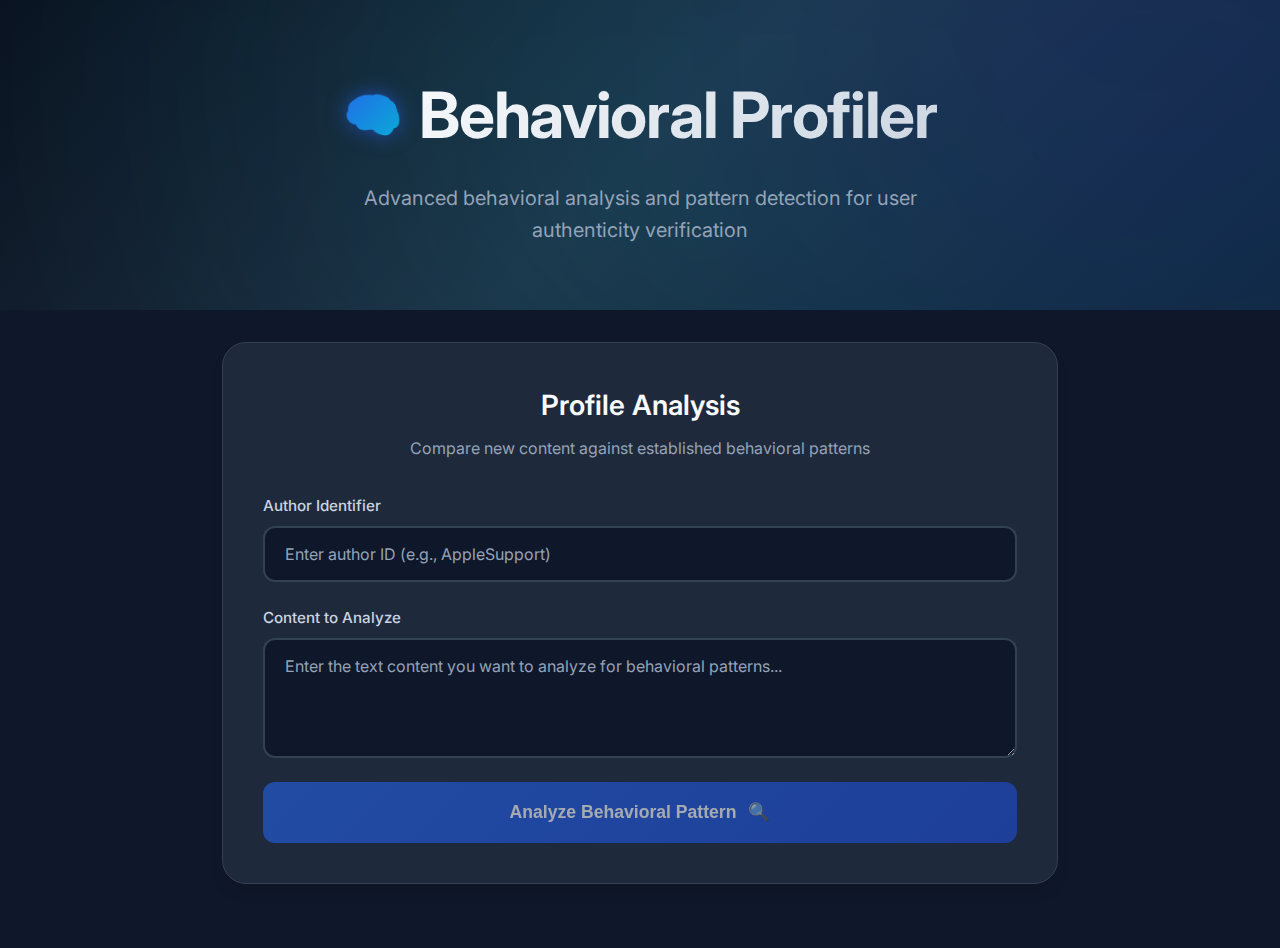
<file: templates/profiler_test.html>
<!DOCTYPE html>
<html lang="en">
<head>
    <meta charset="UTF-8">
    <title>SENTINEL - Behavioral Profiler</title>
    <meta name="viewport" content="width=device-width, initial-scale=1.0">
    <link href="https://fonts.googleapis.com/css2?family=Inter:wght@300;400;500;600;700&display=swap" rel="stylesheet">
    <style>
        :root {
            --primary-color: #2563eb;
            --primary-hover: #1d4ed8;
            --secondary-color: #64748b;
            --accent-color: #06b6d4;
            --background: #0f172a;
            --surface: #1e293b;
            --surface-light: #334155;
            --text-primary: #f8fafc;
            --text-secondary: #cbd5e1;
            --text-muted: #94a3b8;
            --border: #334155;
            --success: #10b981;
            --warning: #f59e0b;
            --error: #ef4444;
            --shadow: 0 4px 6px -1px rgba(0, 0, 0, 0.1);
            --shadow-lg: 0 10px 15px -3px rgba(0, 0, 0, 0.1);
        }

        * {
            margin: 0;
            padding: 0;
            box-sizing: border-box;
        }

        html {
            scroll-behavior: smooth;
        }

        body {
            font-family: 'Inter', -apple-system, BlinkMacSystemFont, sans-serif;
            background-color: var(--background);
            color: var(--text-primary);
            line-height: 1.6;
            min-height: 100vh;
        }

        /* Enhanced Hero Section for Profiler */
        .hero {
            background: linear-gradient(135deg, #0a0f1c 0%, #1e293b 50%, #0f172a 100%);
            padding: 4rem 2rem 2rem;
            text-align: center;
            position: relative;
            overflow: hidden;
        }

        .hero::before {
            content: '';
            position: absolute;
            top: -50%;
            left: -50%;
            width: 200%;
            height: 200%;
            background: radial-gradient(
                circle at 70% 30%, 
                rgba(37, 99, 235, 0.2) 0%, 
                rgba(6, 182, 212, 0.15) 30%, 
                transparent 70%
            );
            animation: pulseGradient 10s ease-in-out infinite;
            z-index: 1;
            filter: blur(100px);
            pointer-events: none;
        }

        @keyframes pulseGradient {
            0%, 100% {
                transform: scale(1) rotate(0deg);
                opacity: 0.5;
            }
            50% {
                transform: scale(1.2) rotate(180deg);
                opacity: 0.8;
            }
        }

        .hero-content {
            position: relative;
            z-index: 3;
            max-width: 800px;
            margin: 0 auto;
        }

        .hero-title {
            display: flex;
            align-items: center;
            justify-content: center;
            gap: 1rem;
            margin-bottom: 1rem;
        }

        .hero-icon {
            font-size: 3rem;
            background: linear-gradient(135deg, var(--primary-color), var(--accent-color));
            -webkit-background-clip: text;
            -webkit-text-fill-color: transparent;
            background-clip: text;
            filter: drop-shadow(0 0 10px rgba(37, 99, 235, 0.6));
        }

        .hero h1 {
            font-size: clamp(2.5rem, 6vw, 4rem);
            font-weight: 700;
            background: linear-gradient(135deg, var(--text-primary), var(--text-secondary));
            -webkit-background-clip: text;
            -webkit-text-fill-color: transparent;
            background-clip: text;
            letter-spacing: -0.02em;
        }

        .hero-subtitle {
            font-size: 1.25rem;
            color: var(--text-muted);
            font-weight: 400;
            margin-bottom: 2rem;
            max-width: 600px;
            margin-left: auto;
            margin-right: auto;
        }

        /* Main Container */
        .container {
            max-width: 900px;
            margin: 0 auto;
            padding: 2rem;
        }

        /* Analysis Form */
        .analysis-form {
            background: var(--surface);
            border-radius: 1.5rem;
            padding: 2.5rem;
            box-shadow: var(--shadow-lg);
            border: 1px solid var(--border);
            margin-bottom: 2rem;
        }

        .form-header {
            text-align: center;
            margin-bottom: 2rem;
        }

        .form-header h2 {
            font-size: 1.75rem;
            font-weight: 600;
            margin-bottom: 0.5rem;
            color: var(--text-primary);
        }

        .form-header p {
            color: var(--text-muted);
            font-size: 1rem;
        }

        .form-grid {
            display: grid;
            gap: 1.5rem;
        }

        .input-group {
            display: flex;
            flex-direction: column;
            gap: 0.5rem;
        }

        .input-group label {
            font-weight: 500;
            color: var(--text-secondary);
            font-size: 0.95rem;
        }

        input[type="text"] {
            padding: 1rem 1.25rem;
            background: var(--background);
            border: 2px solid var(--border);
            border-radius: 0.75rem;
            color: var(--text-primary);
            font-size: 1rem;
            transition: all 0.3s ease;
            font-family: inherit;
        }

        input[type="text"]:focus {
            outline: none;
            border-color: var(--primary-color);
            box-shadow: 0 0 0 3px rgba(37, 99, 235, 0.1);
            background: var(--surface);
        }

        input[type="text"]::placeholder {
            color: var(--text-muted);
        }

        textarea {
            padding: 1rem 1.25rem;
            background: var(--background);
            border: 2px solid var(--border);
            border-radius: 0.75rem;
            color: var(--text-primary);
            font-size: 1rem;
            font-family: inherit;
            resize: vertical;
            min-height: 120px;
            transition: all 0.3s ease;
        }

        textarea:focus {
            outline: none;
            border-color: var(--primary-color);
            box-shadow: 0 0 0 3px rgba(37, 99, 235, 0.1);
            background: var(--surface);
        }

        textarea::placeholder {
            color: var(--text-muted);
        }

        /* Analyze Button */
        .analyze-btn {
            display: inline-flex;
            align-items: center;
            justify-content: center;
            gap: 0.75rem;
            padding: 1.25rem 2.5rem;
            background: linear-gradient(135deg, var(--primary-color), var(--primary-hover));
            color: white;
            border: none;
            border-radius: 0.75rem;
            font-size: 1.1rem;
            font-weight: 600;
            cursor: pointer;
            transition: all 0.3s ease;
            width: 100%;
            position: relative;
            overflow: hidden;
        }

        .analyze-btn::before {
            content: '';
            position: absolute;
            top: 0;
            left: -100%;
            width: 100%;
            height: 100%;
            background: linear-gradient(90deg, transparent, rgba(255, 255, 255, 0.2), transparent);
            transition: left 0.6s ease;
        }

        .analyze-btn:hover::before {
            left: 100%;
        }

        .analyze-btn:hover {
            transform: translateY(-2px);
            box-shadow: 0 8px 25px rgba(37, 99, 235, 0.3);
        }

        .analyze-btn:active {
            transform: translateY(0);
        }

        .analyze-btn:disabled {
            opacity: 0.6;
            cursor: not-allowed;
            transform: none;
        }

        .btn-icon {
            transition: transform 0.3s ease;
        }

        .analyze-btn:hover .btn-icon {
            transform: translateX(4px);
        }

        /* Loading State */
        .loading-state {
            text-align: center;
            padding: 3rem;
            background: var(--surface);
            border-radius: 1rem;
            margin-bottom: 2rem;
            border: 1px solid var(--border);
        }

        .loading-spinner {
            width: 48px;
            height: 48px;
            border: 4px solid var(--border);
            border-top: 4px solid var(--primary-color);
            border-radius: 50%;
            animation: spin 1s linear infinite;
            margin: 0 auto 1rem;
        }

        .loading-state p {
            color: var(--text-secondary);
            font-weight: 500;
            font-size: 1.1rem;
        }

        /* Results Section */
        .result-section {
            background: var(--surface);
            border-radius: 1rem;
            overflow: hidden;
            box-shadow: var(--shadow);
            border: 1px solid var(--border);
        }

        .result-header {
            padding: 1.5rem;
            background: var(--surface-light);
            border-bottom: 1px solid var(--border);
            display: flex;
            align-items: center;
            gap: 0.75rem;
        }

        .result-icon {
            font-size: 1.5rem;
        }

        .result-header h3 {
            font-size: 1.25rem;
            font-weight: 600;
            color: var(--text-primary);
        }

        .result-content {
            padding: 1.5rem;
            max-height: 500px;
            overflow-y: auto;
        }

        .result-content pre {
            background: var(--background);
            padding: 1.25rem;
            border-radius: 0.5rem;
            overflow-x: auto;
            font-size: 0.875rem;
            line-height: 1.6;
            color: var(--text-secondary);
            border: 1px solid var(--border);
        }

        .error-message {
            color: var(--error);
            background: rgba(239, 68, 68, 0.1);
            padding: 1rem;
            border-radius: 0.5rem;
            border: 1px solid rgba(239, 68, 68, 0.2);
        }

        /* Status indicators */
        .status-badge {
            display: inline-flex;
            align-items: center;
            gap: 0.5rem;
            padding: 0.5rem 1rem;
            border-radius: 2rem;
            font-size: 0.875rem;
            font-weight: 500;
            margin-bottom: 1rem;
        }

        .status-success {
            background: rgba(16, 185, 129, 0.1);
            color: var(--success);
            border: 1px solid rgba(16, 185, 129, 0.2);
        }

        .status-warning {
            background: rgba(245, 158, 11, 0.1);
            color: var(--warning);
            border: 1px solid rgba(245, 158, 11, 0.2);
        }

        /* Animations */
        @keyframes spin {
            0% { transform: rotate(0deg); }
            100% { transform: rotate(360deg); }
        }

        @keyframes fadeInUp {
            from {
                opacity: 0;
                transform: translateY(20px);
            }
            to {
                opacity: 1;
                transform: translateY(0);
            }
        }

        .fade-in {
            animation: fadeInUp 0.6s ease-out;
        }

        /* Responsive Design */
        @media (max-width: 768px) {
            .hero {
                padding: 3rem 1rem 1.5rem;
            }

            .container {
                padding: 1rem;
            }

            .analysis-form {
                padding: 1.5rem;
                border-radius: 1rem;
            }

            .hero h1 {
                font-size: 2.5rem;
            }

            .hero-subtitle {
                font-size: 1.1rem;
            }
        }

        @media (max-width: 480px) {
            .hero-title {
                flex-direction: column;
                gap: 0.5rem;
            }

            .analyze-btn {
                padding: 1rem 2rem;
                font-size: 1rem;
            }
        }

        /* Custom scrollbar */
        .result-content::-webkit-scrollbar {
            width: 6px;
        }

        .result-content::-webkit-scrollbar-track {
            background: var(--surface);
        }

        .result-content::-webkit-scrollbar-thumb {
            background: var(--border);
            border-radius: 3px;
        }

        .result-content::-webkit-scrollbar-thumb:hover {
            background: var(--text-muted);
        }
    </style>
</head>
<body>
    <!-- Enhanced Hero Section -->
    <div class="hero">
        <div class="hero-content">
            <div class="hero-title">
                <span class="hero-icon">🧠</span>
                <h1>Behavioral Profiler</h1>
            </div>
            <p class="hero-subtitle">Advanced behavioral analysis and pattern detection for user authenticity verification</p>
        </div>
    </div>

    <!-- Main Content -->
    <div class="container">
        <div class="analysis-form fade-in">
            <div class="form-header">
                <h2>Profile Analysis</h2>
                <p>Compare new content against established behavioral patterns</p>
            </div>

            <div class="form-grid">
                <div class="input-group">
                    <label for="authorId">Author Identifier</label>
                    <input type="text" id="authorId" placeholder="Enter author ID (e.g., AppleSupport)" required>
                </div>

                <div class="input-group">
                    <label for="textContent">Content to Analyze</label>
                    <textarea id="textContent" placeholder="Enter the text content you want to analyze for behavioral patterns..." required></textarea>
                </div>

                <button id="testBtn" class="analyze-btn">
                    <span class="btn-text">Analyze Behavioral Pattern</span>
                    <span class="btn-icon">🔍</span>
                </button>
            </div>
        </div>

        <!-- Loading State -->
        <div id="loadingState" class="loading-state" style="display: none;">
            <div class="loading-spinner"></div>
            <p>Analyzing behavioral patterns...</p>
        </div>

        <!-- Results Section -->
        <div id="resultSection" class="result-section" style="display: none;">
            <div class="result-header">
                <span class="result-icon">📊</span>
                <h3>Analysis Results</h3>
            </div>
            <div id="resultContent" class="result-content"></div>
        </div>
    </div>

    <script>
        const testBtn = document.getElementById('testBtn');
        const loadingState = document.getElementById('loadingState');
        const resultSection = document.getElementById('resultSection');
        const resultContent = document.getElementById('resultContent');
        const authorIdInput = document.getElementById('authorId');
        const textContentInput = document.getElementById('textContent');

        // Enhanced form validation
        function validateForm() {
            const authorId = authorIdInput.value.trim();
            const textContent = textContentInput.value.trim();
            
            if (!authorId || !textContent) {
                return false;
            }
            return true;
        }

        // Update button state based on form validation
        function updateButtonState() {
            const isValid = validateForm();
            testBtn.disabled = !isValid;
            
            if (isValid) {
                testBtn.style.opacity = '1';
            } else {
                testBtn.style.opacity = '0.6';
            }
        }

        // Add input listeners for real-time validation
        authorIdInput.addEventListener('input', updateButtonState);
        textContentInput.addEventListener('input', updateButtonState);

        // Initialize button state
        updateButtonState();

        testBtn.addEventListener('click', async () => {
            if (!validateForm()) {
                return;
            }

            // Show loading state
            loadingState.style.display = 'block';
            resultSection.style.display = 'none';
            testBtn.disabled = true;

            // Scroll to loading state
            loadingState.scrollIntoView({ behavior: 'smooth', block: 'center' });

            const data = {
                authorId: authorIdInput.value.trim(),
                text: textContentInput.value.trim()
            };

            try {
                const response = await fetch('/test_profiler', {
                    method: 'POST',
                    headers: { 'Content-Type': 'application/json' },
                    body: JSON.stringify(data)
                });

                if (!response.ok) {
                    throw new Error(`Server error: ${response.statusText}`);
                }

                const result = await response.json();
                
                // Create enhanced result display
                let resultHtml = '';
                
                if (result.error) {
                    resultHtml = `<div class="error-message"><strong>Error:</strong> ${result.error}</div>`;
                } else {
                    // Add status badge based on result
                    const confidence = result.confidence || 0;
                    const statusClass = confidence > 0.7 ? 'status-success' : 'status-warning';
                    const statusText = confidence > 0.7 ? 'High Confidence' : 'Low Confidence';
                    const statusIcon = confidence > 0.7 ? '✅' : '⚠️';
                    
                    resultHtml = `
                        <div class="status-badge ${statusClass}">
                            <span>${statusIcon}</span>
                            <span>${statusText}</span>
                        </div>
                        <pre>${JSON.stringify(result, null, 2)}</pre>
                    `;
                }
                
                resultContent.innerHTML = resultHtml;
                resultSection.style.display = 'block';
                resultSection.classList.add('fade-in');

                // Scroll to results
                setTimeout(() => {
                    resultSection.scrollIntoView({ behavior: 'smooth', block: 'center' });
                }, 100);

            } catch (error) {
                resultContent.innerHTML = `<div class="error-message"><strong>Analysis Failed:</strong> ${error.message}</div>`;
                resultSection.style.display = 'block';
                console.error('Profiler analysis failed:', error);
            } finally {
                loadingState.style.display = 'none';
                updateButtonState(); // Re-enable button if form is valid
            }
        });

        // Enhanced keyboard shortcuts
        document.addEventListener('keydown', function(e) {
            // Ctrl/Cmd + Enter to submit form
            if ((e.ctrlKey || e.metaKey) && e.key === 'Enter') {
                if (validateForm()) {
                    testBtn.click();
                }
            }
        });

        // Add smooth transitions for form elements
        document.querySelectorAll('input, textarea').forEach(element => {
            element.addEventListener('focus', function() {
                this.style.transform = 'translateY(-1px)';
            });
            
            element.addEventListener('blur', function() {
                this.style.transform = 'translateY(0)';
            });
        });
    </script>
</body>
</html>
</file>
